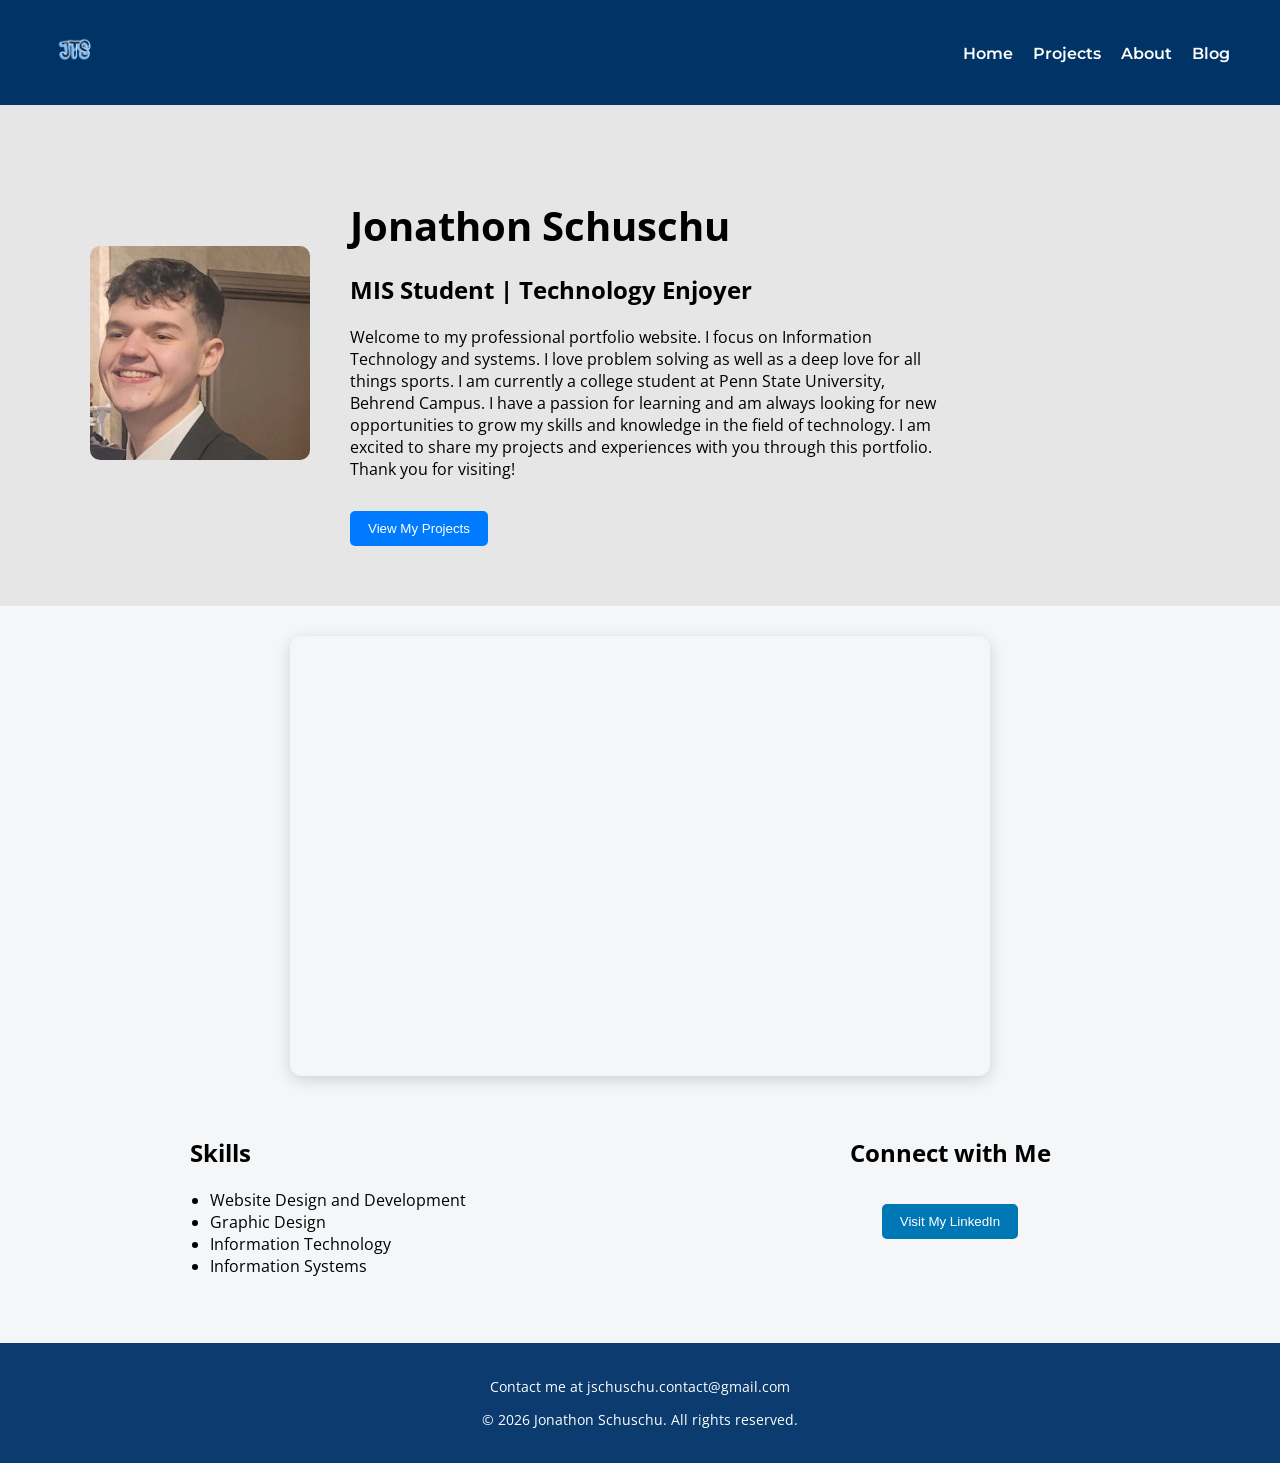
<file: index.html>
<!DOCTYPE html>
<html lang="en">

<head>
<meta charset="UTF-8">
<meta name="description" content="Jonathon Schuschu's professional ePortfolio — MIS student at Penn State Behrend with experience in IT, web development, and graphic design.">
<meta name="keywords" content="Jonathon Schuschu, MIS, Penn State Behrend, IT, web development, portfolio">
<title>Jonathon Schuschu Portfolio</title>
<link rel="shortcut icon" href="ai editied logo.png">

<link rel="stylesheet" href="style.css">
<link rel="canonical" href="https://github.com/jschuschu/index.html">
<link href="https://fonts.googleapis.com/css2?family=Montserrat:wght@600&family=Open+Sans&display=swap" rel="stylesheet">
</head>

<body>

<header>

<div class="logo">
<img src="ai editied logo.png" alt="JTS Logo created and AI-edited with Google Gemini">
</div>

<nav>
<ul>
<li><a href="index.html">Home</a></li>
<li><a href="projects.html">Projects</a></li>
<li><a href="about.html">About</a></li>
<li><a href="blog.html">Blog</a></li>
</ul>
</nav>

</header>


<section class="description">

<div class="description-container">

<div class="description-image">
<img src="headshot.png" alt="Headshot of Jonathon Schuschu" class="headshot">
</div>

<div class="description-text">

<h1>Jonathon Schuschu</h1>


<h2>MIS Student | Technology Enjoyer</h2>

<p>
Welcome to my professional portfolio website. I focus on Information Technology and systems.
I love problem solving as well as a deep love for all things sports. I am currently a college
student at Penn State University, Behrend Campus. I have a passion for learning and am always
looking for new opportunities to grow my skills and knowledge in the field of technology.
I am excited to share my projects and experiences with you through this portfolio.
Thank you for visiting!
</p>

<button id="projectsBtn">View My Projects</button>

</div>

</div>

</section>

<div class="video-container">
 <iframe
  width="100%"
  height="440"
  src="https://www.youtube.com/embed/KPsuD_xKmEc"
  title="Jonathon Schuschu Portfolio Introduction"
  frameborder="0"
  allow="accelerometer; autoplay; clipboard-write; encrypted-media; gyroscope; picture-in-picture; web-share"
  allowfullscreen>
</iframe>
</div>


<section class="skills-linkedin">

<div class="skills-box">

<h2>Skills</h2>

<ul class="skills-list">
<li>Website Design and Development</li>
<li>Graphic Design</li>
<li>Information Technology</li>
<li>Information Systems</li>
</ul>

</div>


<div class="linkedin-box">

<h2>Connect with Me</h2>

<a href="https://www.linkedin.com/in/jonathon-schuschu-a65660262/" target="_blank">
<button class="linkedin-btn">Visit My LinkedIn</button>
</a>

</div>

</section>
<footer>
<p>Contact me at jschuschu.contact@gmail.com</p>
<p>&copy; 2026 Jonathon Schuschu. All rights reserved.</p>
</footer>


<script src="script.js"></script>

</body>
</html>
</file>
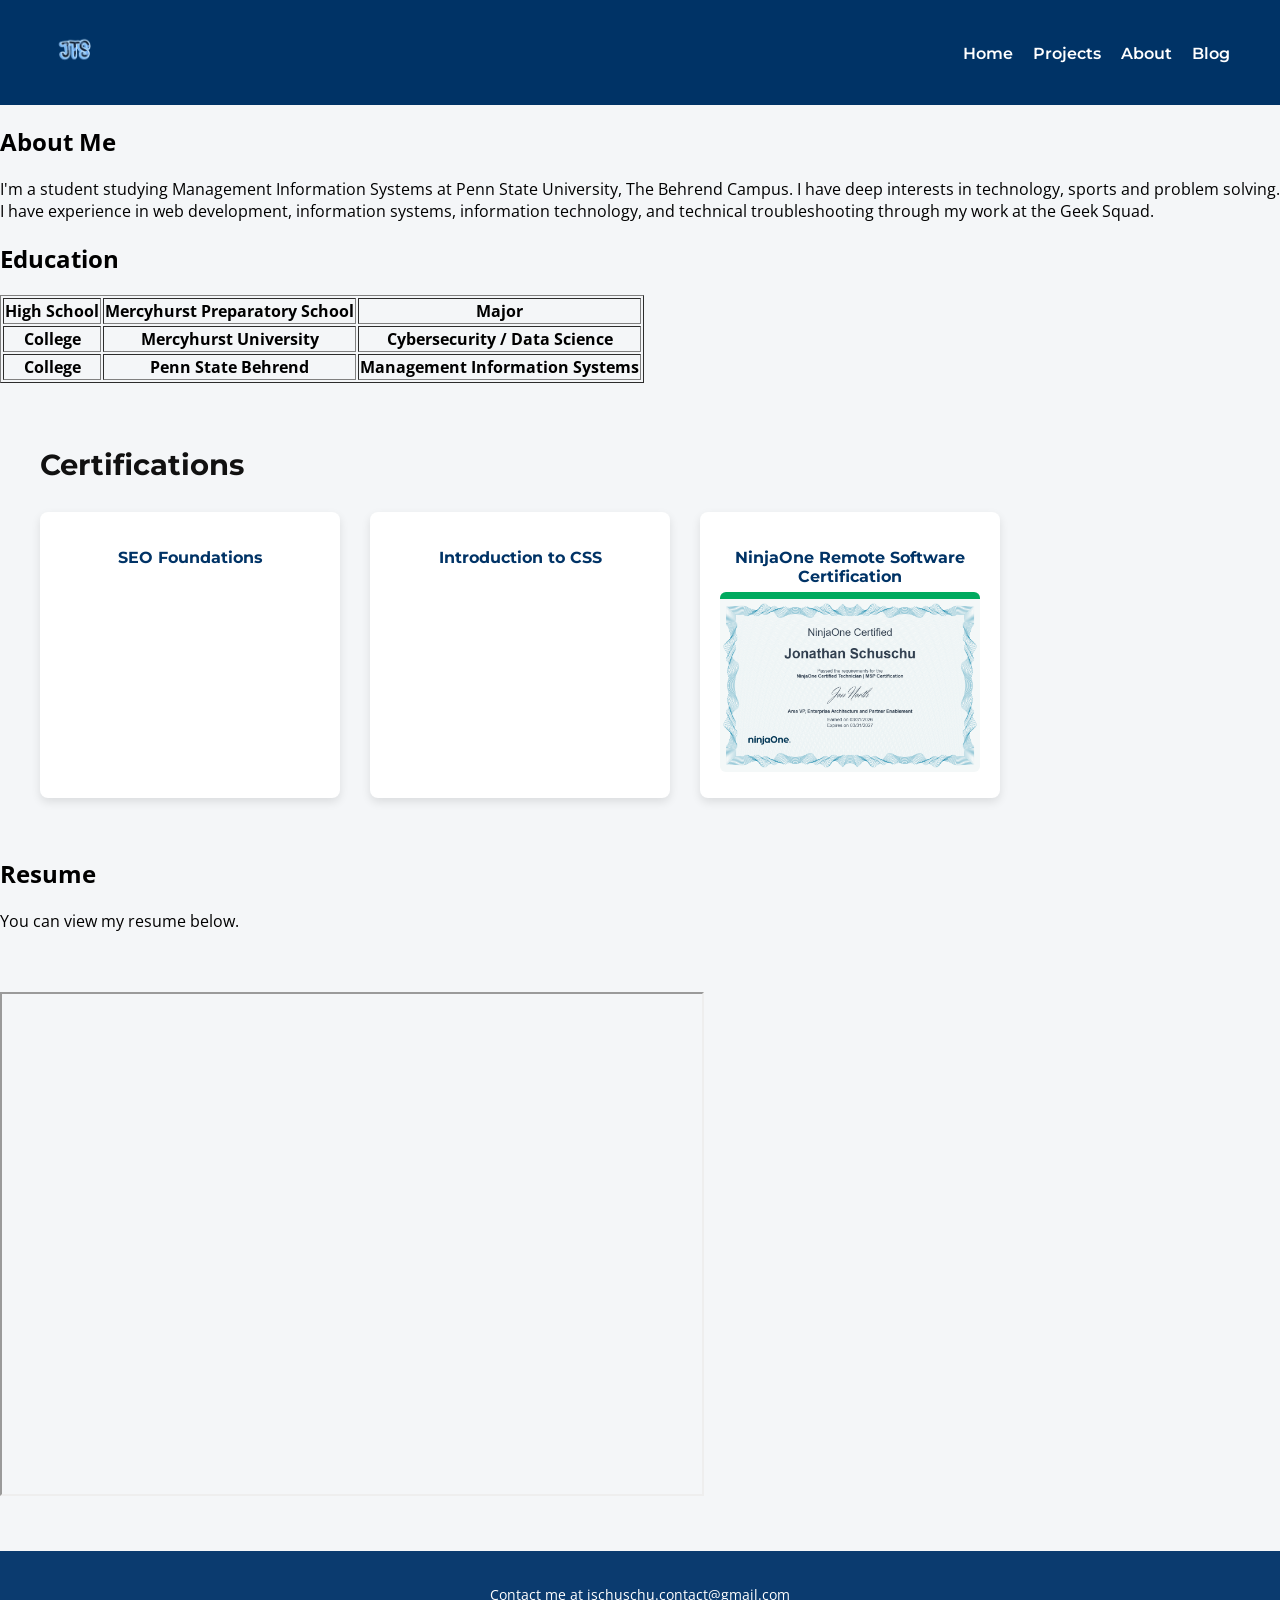
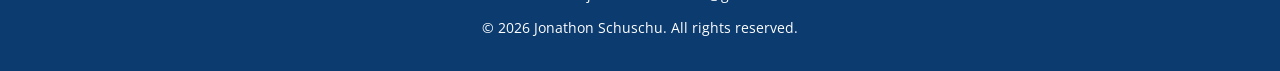
<file: about.html>
<!DOCTYPE html> 
<html lang="en">
<head>
  <meta charset="UTF-8">
  <meta name="description" content="Learn about Jonathon Schuschu — his education, background in IT, and experience at Geek Squad and TechWorx.">
  <meta name="keywords" content="about Jonathon Schuschu, MIS student, Geek Squad, Penn State, Mercyhurst">
  <title> About Me </title> 
  <link rel="shortcut icon" href="ai editied logo.png">
<link href="https://fonts.googleapis.com/css2?family=Montserrat:wght@600&family=Open+Sans&display=swap" rel="stylesheet">
  <link rel="stylesheet" href="style.css">
  <link rel="canonical" href="https://github.com/jschuschu/about.html">


</head> 

  
  <body> 
    <header>
      <div class="logo">
        <img src="ai editied logo.png" alt="JTS Logo created and AI-edited with Google Gemini">
      </div>
      <nav>
        <ul>
          <li><a href="index.html">Home</a></li>
          <li><a href="projects.html">Projects</a></li>
          <li><a href="about.html">About</a></li>
          <li><a href="blog.html">Blog</a></li>       
        </ul>
      </nav>
    </header>
  <section class="about">
    <h1> About Me </h1>
    <p> 
      I'm a student studying Management Information Systems at Penn State University, The Behrend Campus. I have deep interests in technology, sports and problem solving. I have experience in web development, information systems, information technology, and technical troubleshooting through my work at the Geek Squad. 
    </p>
  </section>
  <section class="education">
    <h2> Education </h2>
<table border="1">

<tr>
<th>High School</th>
<th>Mercyhurst Preparatory School</th>
<th>Major</th>
</tr>

<tr>
<th>College</th>
<th>Mercyhurst University</th>
<th>Cybersecurity / Data Science</th>
</tr>

<tr>
<th>College</th>
<th>Penn State Behrend</th>
<th>Management Information Systems</th>
</tr>

</table>
</section>

<section class="certifications">
  <h2>Certifications</h2>
  <div class="cert-grid">

    <div class="cert-card">
      <h3>SEO Foundations</h3>
      <iframe src="seo--cert.pdf" class="cert-frame"></iframe>
    </div>

    <div class="cert-card">
      <h3>Introduction to CSS</h3>
      <iframe src="css-cert.pdf" class="cert-frame"></iframe>
    </div>

    <div class="cert-card">
      <h3>NinjaOne Remote Software Certification</h3>
      <img src="ninjaone-cert.png" alt="NinjaOne Remote Software Certification" class="cert-image">
    </div>

  </div>

  </section>

  <section class="resume">
    <h2> Resume </h2>
    <p> You can view my resume below. </p>
    <br><br>
    <iframe src="Resume Jonathon Schuschu.pdf" width="700" height="500"></iframe>
  </section>
<footer>
<p>Contact me at jschuschu.contact@gmail.com</p>
<p>&copy; 2026 Jonathon Schuschu. All rights reserved.</p>
</footer>
<script src="script.js"></script>
  </body>
</html>
</file>
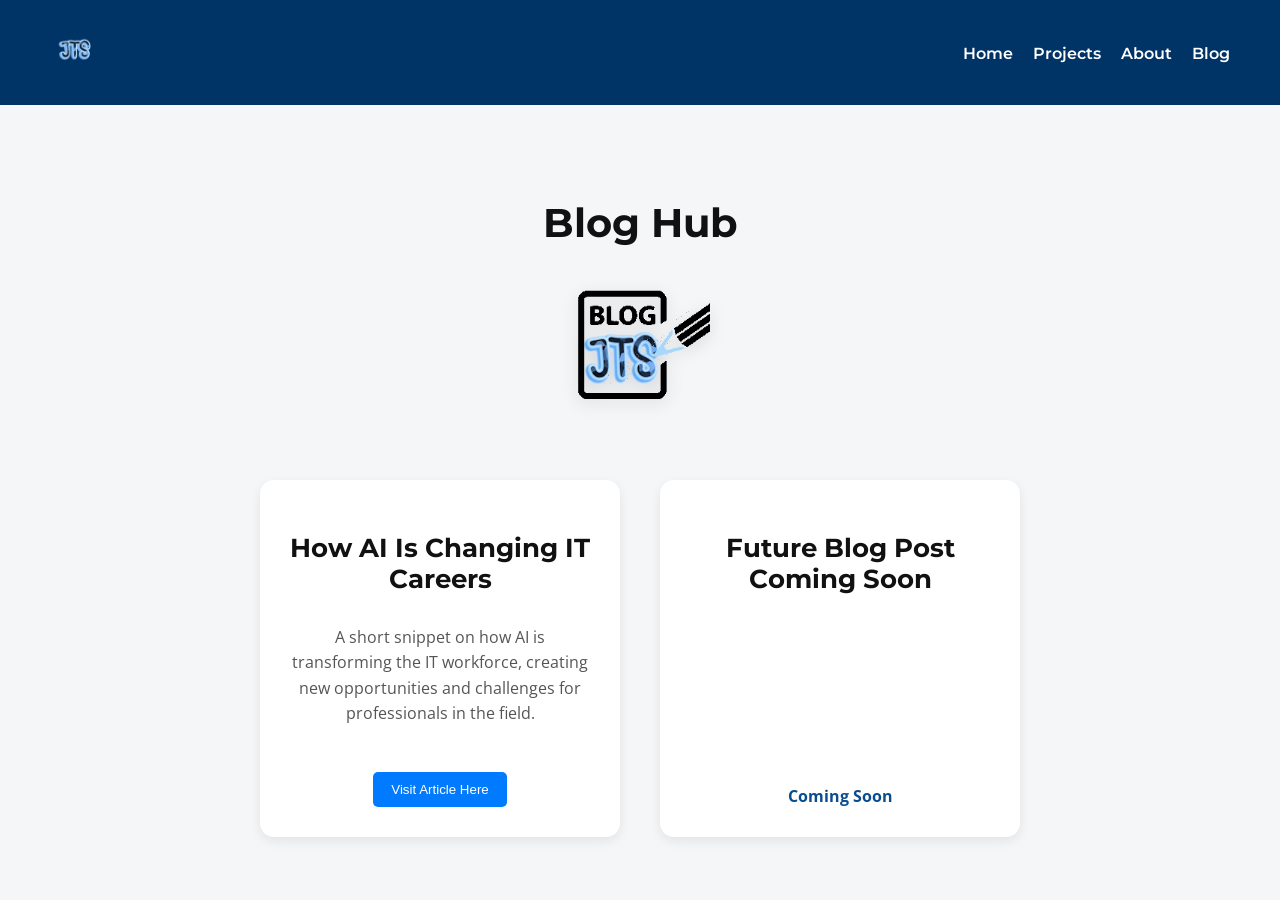
<file: blog.html>
<!DOCTYPE html>
<html lang="en">
<head>
<meta charset="UTF-8">
<meta name="viewport" content="width=device-width, initial-scale=1.0">
<meta name="referrer" content="strict-origin-when-cross-origin">
<meta name="description" content="Jonathon Schuschu's blog — exploring how AI is transforming IT careers and the future of technology.">
<meta name="keywords" content="AI IT careers, artificial intelligence jobs, IT blog, Jonathon Schuschu">
<title>Blog Posts</title>
   <link rel="shortcut icon" href="ai editied logo.png">

<link rel="stylesheet" href="style.css">
<link rel="stylesheet" href="blogs.css">
<link href="https://fonts.googleapis.com/css2?family=Montserrat:wght@600&family=Open+Sans&display=swap" rel="stylesheet">
<link rel="canonical" href="https://github.com/jschuschu/blog.html">
</head>


<body>

<header>
    <div class="logo">
        <img src="ai editied logo.png" alt="JTS Logo created and AI-edited with Google Gemini">
    </div>

    <nav>
        <ul>
            <li><a href="index.html">Home</a></li>
            <li><a href="projects.html">Projects</a></li>
            <li><a href="about.html">About</a></li>
            <li><a href="blog.html">Blog</a></li>
        </ul>
    </nav>
</header>

<main class="blog-page">

    <section class="blog-header">
        <h1>Blog Hub </h1>

     <section class="blog-logo-section">
        <img src="blog main.png" alt="JTS Blog Logo" class="blog-main-logo">
    </section>

</section>

<section class="blog-grid">

    <a href="blogposts.html" class="blog-card" target="_blank">
        <div class="blog-card-content">
            <h2>How AI Is Changing IT Careers</h2>
            <p>
                A short snippet on how AI is transforming the IT workforce, creating new opportunities and challenges for professionals in the field.
            </p>
            <button class="action-btn">Visit Article Here</button>
        </div>
    </a>

    <a href="#" class="blog-card">
        <div class="blog-card-content">
            <h2>Future Blog Post Coming Soon</h2>
            <span class="read-more">Coming Soon</span>
        </div>
    </a>

</section>

</main>

</body>
</html>
</file>
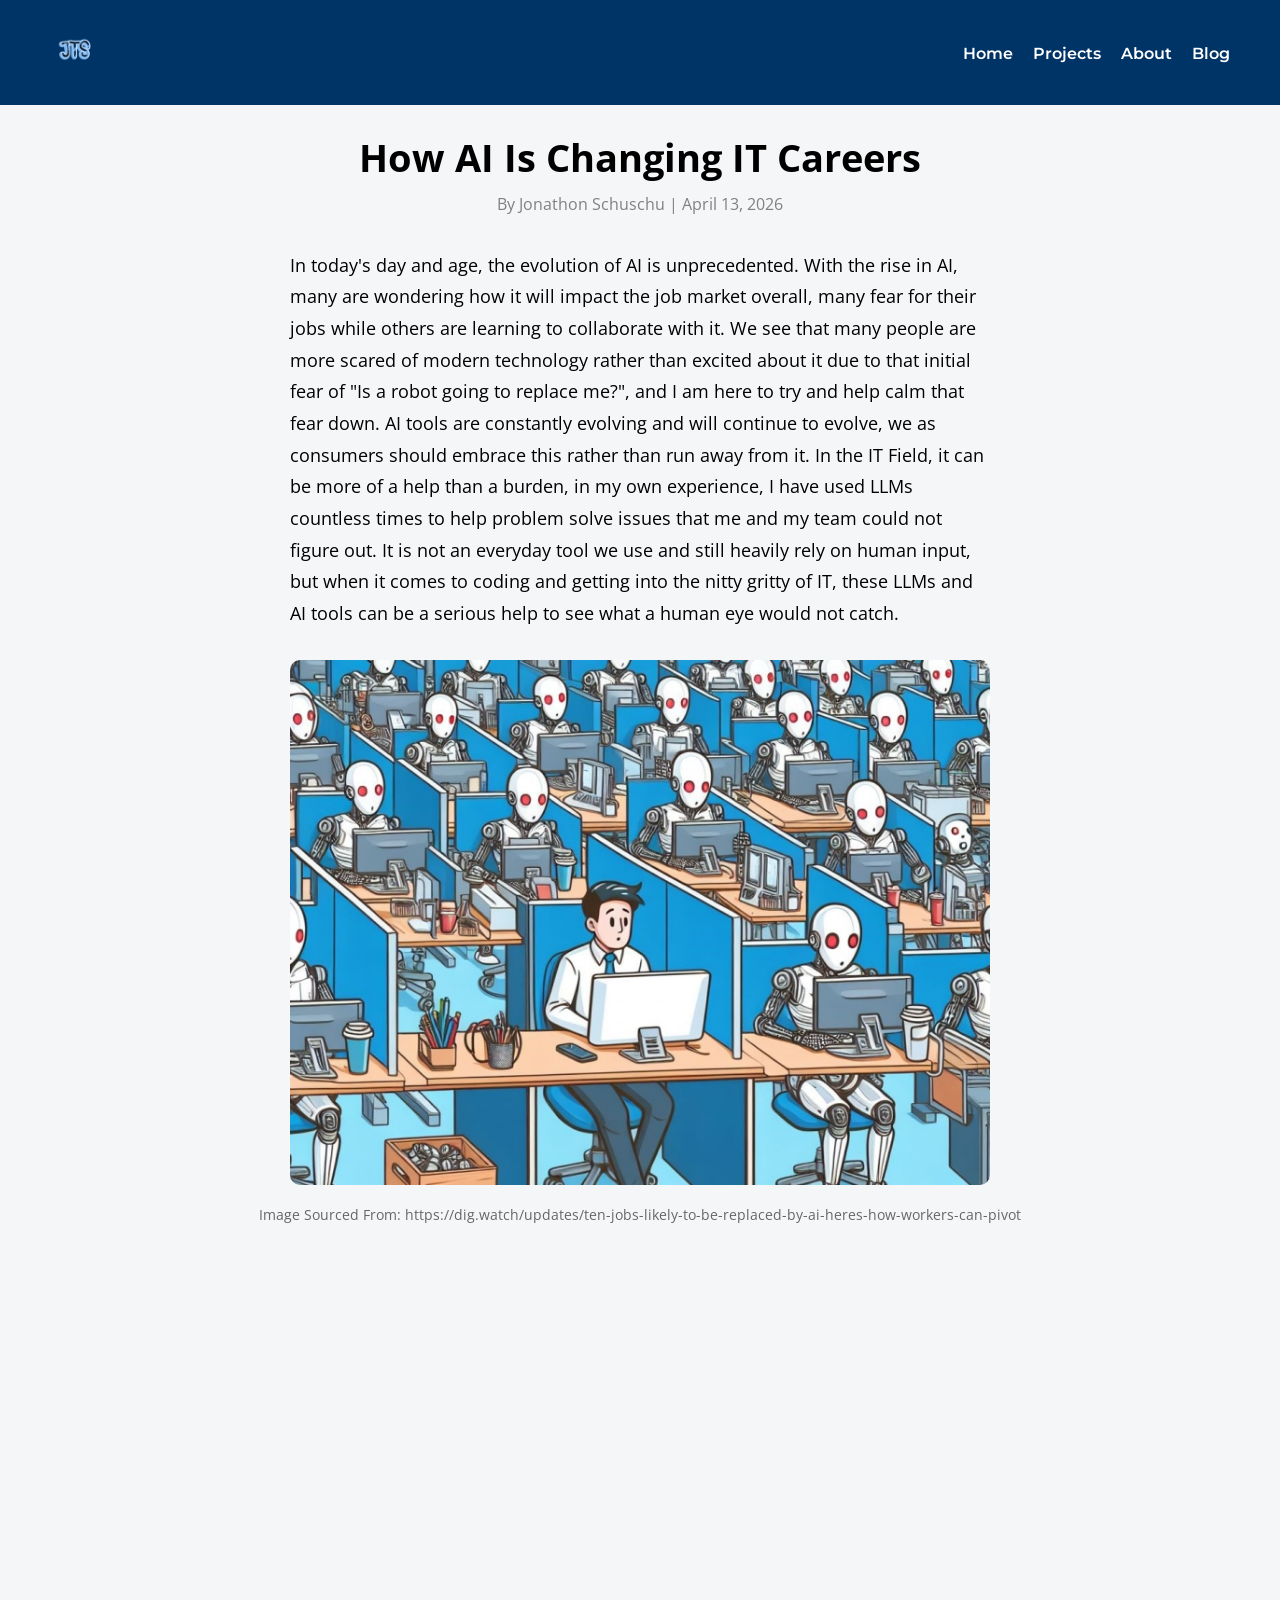
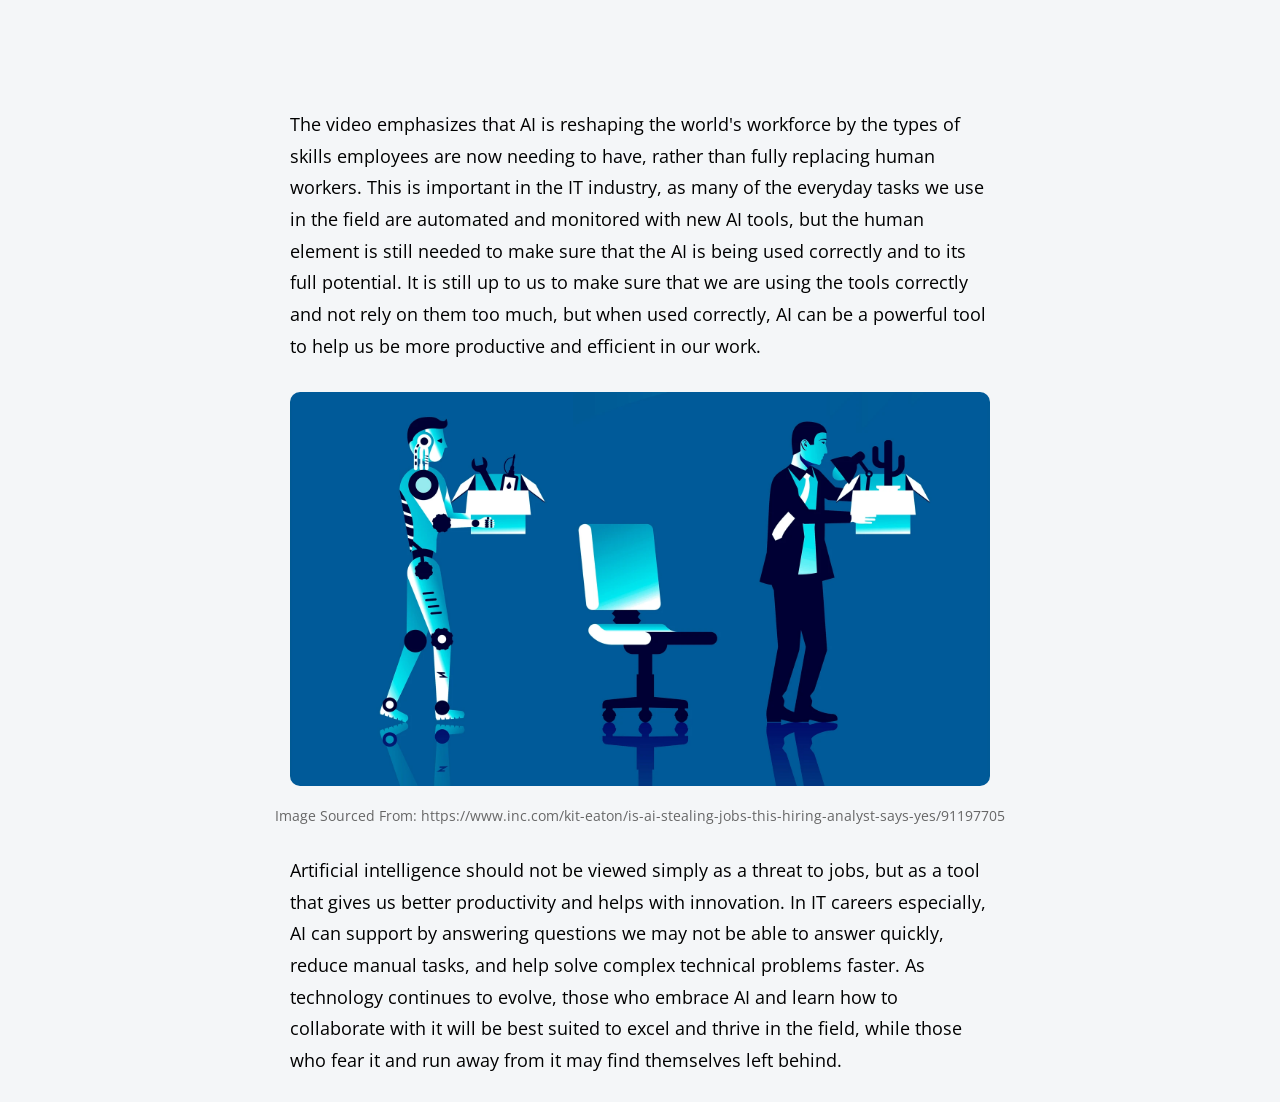
<file: blogposts.html>
<!DOCTYPE html>
<html lang="en">

<head>
<meta charset="UTF-8">
<meta name="referrer" content="strict-origin-when-cross-origin">
<meta name="viewport" content="width=device-width, initial-scale=1.0">
<meta name="description" content="Jonathon Schuschu's blog — exploring how AI is transforming IT careers and the future of technology.">
<meta name="keywords" content="AI IT careers, artificial intelligence jobs, IT blog, Jonathon Schuschu">
<title>Blog</title>
<link rel="shortcut icon" href="ai editied logo.png">
<link rel="stylesheet" href="style.css">
<link href="https://fonts.googleapis.com/css2?family=Montserrat:wght@600&family=Open+Sans&display=swap" rel="stylesheet">
</head>
<link rel="canonical" href="https://github.com/jschuschu/blog.html">

<body>

<header>

<div class="logo">
<img src="ai editied logo.png" alt="JTS Logo created and AI-edited with Google Gemini">
</div>

<nav>
<ul>
<li><a href="index.html">Home</a></li>
<li><a href="projects.html">Projects</a></li>
<li><a href="about.html">About</a></li>
<li><a href="blog.html">Blog</a></li>
</ul>
</nav>

</header>
<div class="blog-container">
    <h1 class="blog-title">How AI Is Changing IT Careers</h1>
    <div class="blog-meta">By Jonathon Schuschu | April 13, 2026</div>

    <div class="blog-content">
        <p> In today's day and age, the evolution of AI is unprecedented. With the rise in AI, many are wondering how it will impact the job market overall, many fear for their jobs while others are learning to collaborate with it. We see that many people are more scared of modern technology rather than excited about it due to that initial fear of "Is a robot going to replace me?", and I am here to try and help calm that fear down. AI tools are constantly evolving and will continue to evolve, we as consumers should embrace this rather than run away from it. In the IT Field, it can be more of a help than a burden, in my own experience, I have used LLMs countless times to help problem solve issues that me and my team could not figure out. It is not an everyday tool we use and still heavily rely on human input, but when it comes to coding and getting into the nitty gritty of IT, these LLMs and AI tools can be a serious help to see what a human eye would not catch.
        </p>

        <img src="ai.png" alt="Illustration of robots and a human working at computers in an office" class="blog-image">
        <div class="source-credit">Image Sourced From: https://dig.watch/updates/ten-jobs-likely-to-be-replaced-by-ai-heres-how-workers-can-pivot</div>

        <div class="video-wrapper">
        <iframe
    width="100%"
    height="400"
    src="https://www.youtube.com/embed/EGskcTRnLJ0?start=403"
    title="YouTube video player"
    frameborder="0"
    allow="accelerometer; autoplay; clipboard-write; encrypted-media; gyroscope; picture-in-picture; web-share"
    allowfullscreen>
</iframe>
</div>
        <p> The video emphasizes that AI is reshaping the world's workforce by the types of skills employees are now needing to have, rather than fully replacing human workers. This is important in the IT industry, as many of the everyday tasks we use in the field are automated and monitored with new AI tools, but the human element is still needed to make sure that the AI is being used correctly and to its full potential. It is still up to us to make sure that we are using the tools correctly and not rely on them too much, but when used correctly, AI can be a powerful tool to help us be more productive and efficient in our work.
        </p>

        <img src="AIJOB2.png" alt="Illustration of a robot replacing a human worker at a desk" class="blog-image">
        <div class="source-credit">Image Sourced From: https://www.inc.com/kit-eaton/is-ai-stealing-jobs-this-hiring-analyst-says-yes/91197705</div>

        
       <p>
Artificial intelligence should not be viewed simply as a threat to jobs, but as a tool that gives us better productivity and helps with innovation. In IT careers especially, AI can support by answering questions we may not be able to answer quickly, reduce manual tasks, and help solve complex technical problems faster. As technology continues to evolve, those who embrace AI and learn how to collaborate with it will be best suited to excel and thrive in the field, while those who fear it and run away from it may find themselves left behind.
</p>
    </div>
</div>

</body>
</html>
</file>
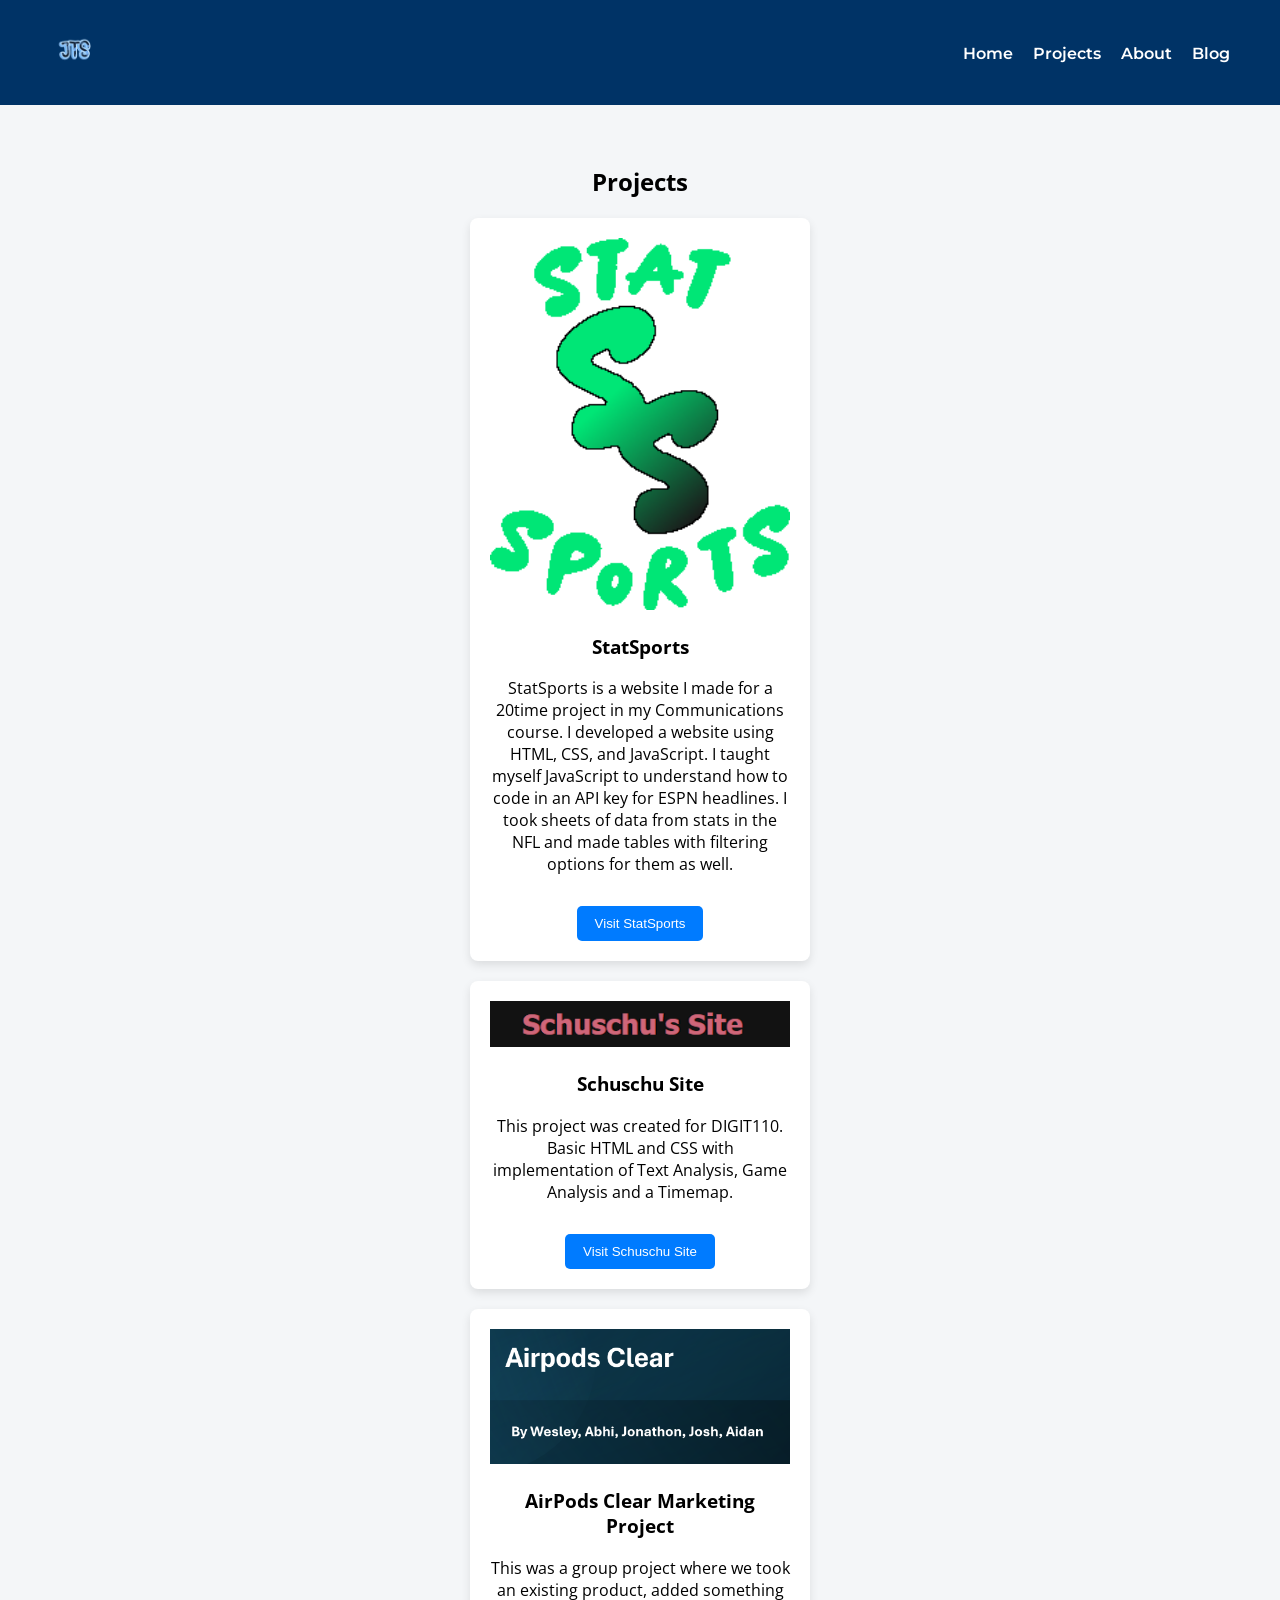
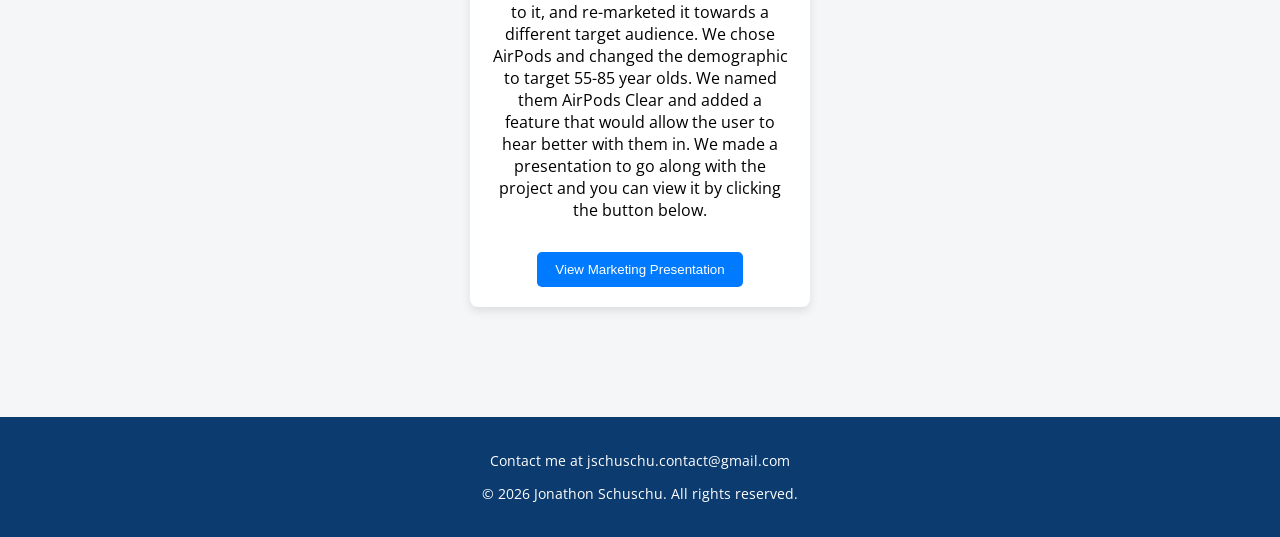
<file: projects.html>
<!DOCTYPE html> 
<html lang="en">
<head>
  <meta charset="UTF-8">
  <meta name="description" content="Projects by Jonathon Schuschu including StatSports, Schuschu Site, and the AirPods Clear marketing campaign.">
  <meta name="keywords" content="web development projects, StatSports, HTML CSS JavaScript, AirPods Clear, Penn State portfolio">
  <title>Projects</title> 
    <link rel="shortcut icon" href="ai editied logo.png">
<link href="https://fonts.googleapis.com/css2?family=Montserrat:wght@600&family=Open+Sans&display=swap" rel="stylesheet">
  <link rel="stylesheet" href="style.css">
  <link rel="canonical" href="https://github.com/jschuschu/projects.html">


</head> 

  
  <body> 
    <header>
      <div class="logo">
        <img src="ai editied logo.png" alt="JTS Logo AI-edited with Google Gemini">
      </div>
      <nav>
        <ul>
          <li><a href="index.html">Home</a></li>
          <li><a href="projects.html">Projects</a></li>
          <li><a href="about.html">About</a></li>
          <li><a href="blog.html">Blog</a></li>
        </ul>
      </nav>
    </header>
    <section class="projects">
      <h1>Projects</h1>
<div class="project-card" data-popup="popup1">
  <img src="logo.png" 
       alt="StatSports Logo Preview"
       class="project-image">
    
      <h3>StatSports</h3>
      <p>StatSports is a website I made for a 20time project in my Communications course. 
        I developed a website using HTML, CSS, and JavaScript. I taught myself JavaScript to understand 
        how to code in an API key for ESPN headlines.
        I took sheets of data from stats in the NFL and made tables with filtering options for them as well.</p>

      <a href="https://jschuschu.github.io/StatSports/index.html" target="_blank">
      <button class="action-btn">Visit StatSports</button>
      </a></div>
 
<div class="project-card"> 
<img src="logo2.png"
      alt="Schuschu Site Logo"   
      class="project-image">
      <h3>Schuschu Site</h3>
          <p> This project was created for DIGIT110. Basic HTML and CSS with implementation of Text Analysis, Game Analysis and a Timemap.  </p>

    <a href="https://jschuschu.github.io/digit100project/" target="_blank">
      <button class="action-btn">Visit Schuschu Site</button>
    </a>
  </div>
</div>
<div class="project-card">

<img src="logo3.png"
     alt="Marketing Project Presentation"
     class="project-image">

<h3>AirPods Clear Marketing Project</h3>

<p>
This was a group project where we took an existing product, added something to it, and re-marketed it towards a different target audience. We chose AirPods and changed the demographic to target 55-85 year olds. We named them AirPods Clear and added a feature that would allow the user to hear better with them in. We made a presentation to go along with the project and you can view it by clicking the button below.
</p>

<a href="Marketing Project (1).pptx" target="_blank">
<button class="action-btn">View Marketing Presentation</button>
</a>
</div>

</section>
<footer>
<p>Contact me at jschuschu.contact@gmail.com</p>
<p>&copy; 2026 Jonathon Schuschu. All rights reserved.</p>
</footer>
</section>
  </body>
</html>
</file>
<file: style.css>
body{

font-family: 'Open Sans', sans-serif;

background-color:#f4f4f4;

margin:0;

}

header{

display:flex;

justify-content:space-between;

align-items:center;

padding:20px;

background-color:#003366;

color:white;

}
footer{

background-color:#0b3b6f;

color:white;

padding:20px;

text-align:center;

margin-top:50px;

font-size:14px;


}

.logo img{

height:60px;

}

nav ul{

list-style:none;

display:flex;

gap:20px;

}

nav a{

color:white;

text-decoration:none;

font-weight:600;

font-family:'Montserrat', sans-serif;

}

.description{

background:#e6e6e6;
padding:60px 20px;

}

.description-container{

display:flex;

align-items:center;

gap:40px;

max-width:1100px;

margin:auto;

}

.description-image img{

width:220px;

border-radius:10px;

}

.description-text{

max-width:600px;

}

.description-text h1{

font-size:40px;

margin-bottom:10px;

}

.skills-linkedin{

display:flex;

justify-content:space-between;

align-items:flex-start;

max-width:900px;

margin:40px auto;

gap:60px;

}

.skills-box{

flex:2;

}

.skills-list{

list-style:disc;

padding-left:20px;

}

.linkedin-box{

flex:1;
text-align:center;

}

.linkedin-btn{

padding:10px 18px;
background:#0077b5;

color:white;

border:none;

border-radius:5px;

cursor:pointer;

}

.linkedin-btn:hover{

background:#005582;

}
.projects{

padding:40px;

text-align:center;

}

.project-card{

width:300px;

margin:20px auto;

background:white;

padding:20px;

border-radius:8px;

box-shadow:0 4px 10px rgba(0,0,0,0.1);

}

.project-card img{

width:100%;

}

button{

margin-top:15px;

padding:10px 18px;

background:#007bff;

color:white;

border:none;

border-radius:5px;

cursor:pointer;


}

button:hover{

background:#0056b3;

}
@media (max-width: 768px){

.description-container{

flex-direction:column;

text-align:center;
}

.description-image img{
width:200px;
}

}

**Blog posts page styles.**
.blog-container {
    max-width: 900px;
    margin: 50px auto;
    background: white;
    padding: 40px;
    border-radius: 12px;
    box-shadow: 0px 4px 12px rgba(0,0,0,0.08);
}

.blog-image {
    display: block;
    width: 100%;
    max-width: 700px;
    margin: 30px auto;
    border-radius: 10px;
}

.video-wrapper {
    margin: 40px auto;
    max-width: 700px;
}
.video-wrapper iframe {
    width: 100%;
    border-radius: 10px;
}
.blog-content p {
    max-width: 700px;
    margin: 25px auto;
    text-align: left;
    line-height: 1.8;
    font-size: 1.1rem;
}

.blog-title {
    font-size: 2.4rem;
    text-align: center;
    margin-bottom: 10px;
}

.blog-meta {
    text-align: center;
    color: gray;
    margin-bottom: 35px;
}

.blog-subtitle {
    font-size: 1.6rem;
    margin-top: 40px;
    margin-bottom: 20px;
}

header {
    display: flex;
    justify-content: space-between;
    align-items: center;
    padding: 20px 50px;
}

body {
    background-color: #f4f6f8;
    font-family: 'Open Sans', sans-serif;
}
.source-credit {
    font-size: 0.85rem;
    color: #666;
    text-align: center;
    margin-top: -10px;
    margin-bottom: 30px;
}
@media (max-width: 768px) {
    .blog-container {
        padding: 20px;
        margin: 20px;
    }

    .blog-title {
        font-size: 1.8rem;
    }

    .blog-content p {
        font-size: 1rem;
    }
}
hr {
    margin: 40px 0;
    border: none;
    border-top: 1px solid #ddd;
}

.video-container {
  max-width: 500px;
  margin: 30px auto;
  border-radius: 12px;
  overflow: hidden;
  box-shadow: 0 4px 16px rgba(0,0,0,0.15);
}

.video-container video {
  display: block;
  width: 100%;
  background: #000;
}
.certifications {
  padding: 40px;
}

.certifications h2 {
  font-family: 'Montserrat', sans-serif;
  font-size: 1.8rem;
  margin-bottom: 30px;
  color: #111;
}

.cert-grid {
  display: flex;
  flex-wrap: wrap;
  gap: 30px;
  justify-content: flex-start;
}

.cert-card {
  background: white;
  border-radius: 8px;
  box-shadow: 0 4px 10px rgba(0,0,0,0.1);
  padding: 20px;
  width: 260px;
  text-align: center;
}

.cert-card h3 {
  font-family: 'Montserrat', sans-serif;
  font-size: 1rem;
  margin-bottom: 6px;
  color: #003366;
}

.cert-card p {
  font-size: 0.85rem;
  color: #555;
  margin-bottom: 14px;
}

.cert-frame {
  width: 100%;
  height: 200px;
  border: none;
  border-radius: 6px;
}

.cert-image {
  width: 100%;
  border-radius: 6px;
}
.video-container {
  max-width: 700px;
  margin: 30px auto;
  border-radius: 12px;
  overflow: hidden;
  box-shadow: 0 4px 16px rgba(0,0,0,0.15);
}

.video-container iframe {
  display: block;
  width: 100%;
  height: 440px;
  border: none;
</file>
<file: blogs.css>
.blog-page {
    max-width:900px;
    margin: 0 auto;
    padding: 60px 20px;
}

.blog-header {
    text-align: center;
    margin-bottom: 60px;
}

.blog-header h1 {
    font-size: 2.5rem;
    font-family: 'Montserrat', sans-serif;
    margin-bottom: 10px;
    color: #111;
}

.blog-grid {
    display: flex;
    justify-content: center;
    align-items: stretch;
    gap: 40px;
    flex-wrap: wrap;
    margin-top: 40px;
}



.blog-card {
    width: 360px;
    min-height: 260px;
    background: white;
    border-radius: 14px;
    text-decoration: none;
    color: black;
    box-shadow: 0px 4px 12px rgba(0,0,0,0.08);
    transition: transform 0.25s ease, box-shadow 0.25s ease;
    display: flex;
    flex-direction: column;
    justify-content: space-between;
}

.blog-card:hover {
    transform: translateY(-6px);
    box-shadow: 0px 8px 20px rgba(0,0,0,0.12);
}


.blog-card-content {
    padding: 30px;
    display: flex;
    flex-direction: column;
    justify-content: space-between;
    flex-grow: 1;
    text-align: center;
    align-items: center;
}

.blog-card-content h2 {
    font-size: 1.6rem;
    margin-bottom: 15px;
    font-family: 'Montserrat', sans-serif;
    color: #111;
    text-align: center;
}

.blog-card-content p {
    font-size: 1rem;
    line-height: 1.6;
    color: #555;
    margin-bottom: 25px;
    text-align: center;
}

.action-btn {
    margin-top: 20px;
    align-self: center;
}

.action-btn:hover {
    background-color: #083b6d;
}

.read-more {
    color: #0a4d8f;
    font-weight: bold;
    font-size: 1rem;
}


@media (max-width: 768px) {
    .blog-grid {
        flex-direction: column;
        align-items: center;
    }

    .blog-card {
        width: 90%;
    }

    .blog-header h1 {
        font-size: 2rem;
    }
}

.blog-logo-section {
    display: flex;
    justify-content: center;
    margin: 25px 0 40px 0;
}

.blog-main-logo {
    width: 140px;
    height: auto;
    display: block;
    filter: drop-shadow(0px 4px 8px rgba(0,0,0,0.12));
    transition: transform 0.3s ease;
}

.blog-main-logo:hover {
    transform: scale(1.05);
}
</file>
